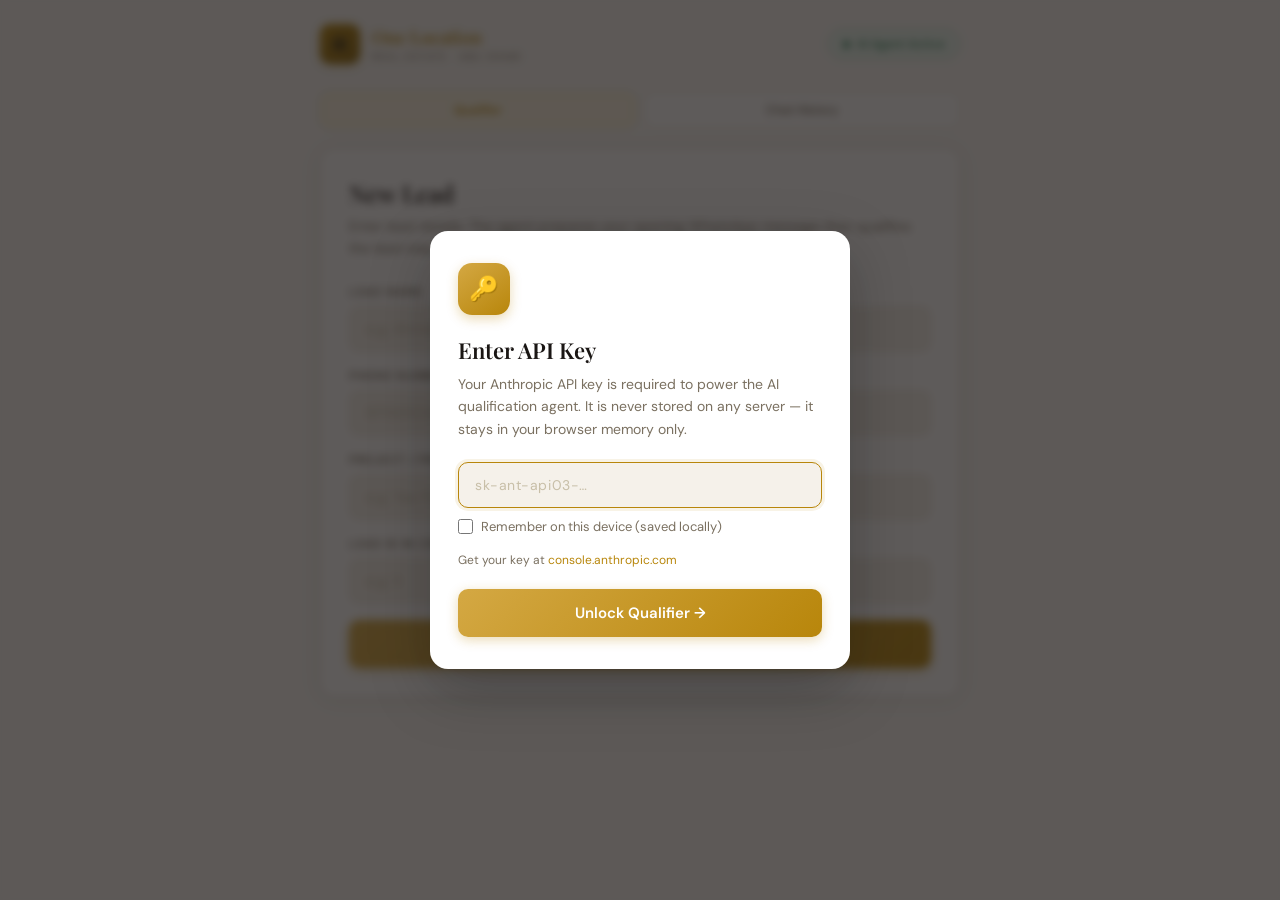
<file: index.html>
<!DOCTYPE html>
<html lang="en">
<head>
<meta charset="UTF-8"/>
<meta name="viewport" content="width=device-width, initial-scale=1.0"/>
<title>Lead Qualifier — One Location</title>
<link href="https://fonts.googleapis.com/css2?family=Playfair+Display:wght@500;600;700&family=DM+Sans:wght@300;400;500;600&display=swap" rel="stylesheet"/>
<style>
*{box-sizing:border-box;margin:0;padding:0;}
:root{
  --cream:#FAF8F4;--white:#FFFFFF;--gold:#B8860B;--gold-light:#D4A843;
  --gold-pale:#FDF6E3;--gold-border:#E8D5A0;--text:#1A1614;--muted:#7A7060;
  --border:#E8E2D8;--surface:#F5F1EA;--green:#1B7A4A;--green-bg:#EAF7F0;
  --green-border:#A8DCC0;--red:#C0392B;--red-bg:#FEF0EE;--amber:#C4780A;
  --amber-bg:#FEF8E8;--blue:#2E5D8E;--blue-bg:#EEF4FB;--radius:14px;
  --shadow:0 2px 20px rgba(0,0,0,0.08);
}
html,body{min-height:100%;background:var(--cream);color:var(--text);font-family:'DM Sans',sans-serif;}
body{display:flex;flex-direction:column;align-items:center;padding:24px 16px 48px;}

/* ── API KEY GATE ── */
.gate-overlay{position:fixed;inset:0;background:rgba(26,22,20,0.7);backdrop-filter:blur(4px);display:flex;align-items:center;justify-content:center;z-index:1000;padding:20px;}
.gate-card{background:var(--white);border-radius:18px;padding:32px 28px;width:100%;max-width:420px;box-shadow:0 20px 60px rgba(0,0,0,0.25);}
.gate-icon{width:52px;height:52px;background:linear-gradient(145deg,var(--gold-light),var(--gold));border-radius:14px;display:flex;align-items:center;justify-content:center;font-size:24px;margin-bottom:20px;box-shadow:0 4px 12px rgba(184,134,11,0.3);}
.gate-title{font-family:'Playfair Display',serif;font-size:22px;font-weight:600;color:var(--text);margin-bottom:8px;}
.gate-sub{font-size:14px;color:var(--muted);line-height:1.6;margin-bottom:22px;}
.gate-input{width:100%;background:var(--surface);border:1.5px solid var(--border);border-radius:10px;padding:13px 16px;color:var(--text);font-family:'DM Sans',sans-serif;font-size:14px;outline:none;transition:border-color .2s;letter-spacing:.04em;margin-bottom:10px;}
.gate-input:focus{border-color:var(--gold);box-shadow:0 0 0 3px rgba(184,134,11,0.1);}
.gate-hint{font-size:12px;color:var(--muted);margin-bottom:20px;line-height:1.5;}
.gate-hint a{color:var(--gold);text-decoration:none;}
.gate-hint a:hover{text-decoration:underline;}
.gate-btn{width:100%;padding:14px;background:linear-gradient(135deg,var(--gold-light),var(--gold));border:none;border-radius:10px;color:var(--white);font-family:'DM Sans',sans-serif;font-weight:600;font-size:15px;cursor:pointer;box-shadow:0 3px 12px rgba(184,134,11,0.3);transition:opacity .2s;}
.gate-btn:hover{opacity:.9;}
.gate-error{font-size:13px;color:var(--red);background:var(--red-bg);border:1.5px solid #F0B0A8;border-radius:8px;padding:10px 14px;margin-bottom:14px;display:none;}
.gate-remember{display:flex;align-items:center;gap:8px;font-size:13px;color:var(--muted);margin-bottom:16px;cursor:pointer;}
.gate-remember input{accent-color:var(--gold);width:15px;height:15px;}

/* ── HEADER ── */
.header{width:100%;max-width:640px;display:flex;align-items:center;justify-content:space-between;margin-bottom:28px;}
.logo{display:flex;align-items:center;gap:12px;}
.logo-icon{width:40px;height:40px;background:linear-gradient(145deg,var(--gold),#8B6508);border-radius:10px;display:flex;align-items:center;justify-content:center;font-size:18px;box-shadow:0 2px 8px rgba(184,134,11,0.3);}
.logo-name{font-family:'Playfair Display',serif;font-size:18px;font-weight:600;color:var(--gold);}
.logo-sub{font-size:10px;color:var(--muted);letter-spacing:.12em;text-transform:uppercase;margin-top:1px;}
.status-pill{display:flex;align-items:center;gap:7px;background:var(--green-bg);border:1.5px solid var(--green-border);border-radius:24px;padding:6px 14px;font-size:12px;font-weight:500;color:var(--green);}
.pulse{width:7px;height:7px;border-radius:50%;background:var(--green);animation:pulse 2s infinite;}
@keyframes pulse{0%,100%{opacity:1;transform:scale(1);}50%{opacity:.5;transform:scale(.8);}}

/* ── NAV TABS ── */
.nav-tabs{width:100%;max-width:640px;display:flex;gap:8px;margin-bottom:20px;}
.nav-tab{flex:1;padding:9px;background:var(--white);border:1.5px solid var(--border);border-radius:9px;font-family:'DM Sans',sans-serif;font-size:12px;font-weight:600;color:var(--muted);cursor:pointer;transition:all .2s;text-align:center;}
.nav-tab.active{background:var(--gold-pale);border-color:var(--gold-border);color:var(--gold);}
.nav-tab:hover:not(.active){border-color:var(--gold);color:var(--gold);}

/* ── CARDS ── */
.card{background:var(--white);border:1.5px solid var(--border);border-radius:var(--radius);padding:28px;width:100%;max-width:640px;box-shadow:var(--shadow);margin-bottom:16px;display:none;}
.card.active{display:block;}
.card-title{font-family:'Playfair Display',serif;font-size:24px;font-weight:600;color:var(--text);margin-bottom:6px;}
.card-sub{font-size:14px;color:var(--muted);line-height:1.6;margin-bottom:24px;}
.step-badge{display:inline-block;font-size:11px;font-weight:600;color:var(--gold);background:var(--gold-pale);border:1.5px solid var(--gold-border);border-radius:20px;padding:3px 12px;margin-bottom:14px;letter-spacing:.06em;text-transform:uppercase;}

/* ── FORM ── */
.field{display:flex;flex-direction:column;gap:6px;margin-bottom:16px;}
.field label{font-size:12px;font-weight:600;color:var(--muted);letter-spacing:.06em;text-transform:uppercase;}
.field input{background:var(--surface);border:1.5px solid var(--border);border-radius:9px;padding:12px 16px;color:var(--text);font-family:'DM Sans',sans-serif;font-size:15px;outline:none;transition:border-color .2s,box-shadow .2s;width:100%;}
.field input:focus{border-color:var(--gold);box-shadow:0 0 0 3px rgba(184,134,11,0.1);}
::placeholder{color:#C8BFA8;}

/* ── BUTTONS ── */
.btn-primary{width:100%;padding:14px;background:linear-gradient(135deg,var(--gold-light),var(--gold));border:none;border-radius:10px;color:var(--white);font-family:'DM Sans',sans-serif;font-weight:600;font-size:15px;cursor:pointer;letter-spacing:.02em;transition:opacity .2s,transform .1s;box-shadow:0 3px 12px rgba(184,134,11,0.3);}
.btn-primary:hover{opacity:.9;transform:translateY(-1px);}
.btn-secondary{width:100%;padding:12px;background:var(--surface);border:1.5px solid var(--border);border-radius:10px;color:var(--text);font-family:'DM Sans',sans-serif;font-weight:500;font-size:14px;cursor:pointer;transition:all .2s;}
.btn-secondary:hover{border-color:var(--gold);color:var(--gold);}

/* ── WA ── */
.wa-msg{background:var(--green-bg);border:1.5px solid var(--green-border);border-radius:10px;padding:16px 18px;font-size:14px;line-height:1.7;color:var(--text);margin-bottom:16px;position:relative;white-space:pre-wrap;}
.copy-btn{position:absolute;top:12px;right:12px;background:var(--white);border:1.5px solid var(--border);border-radius:7px;padding:4px 12px;font-size:11px;font-weight:600;color:var(--muted);cursor:pointer;transition:all .2s;}
.copy-btn:hover{border-color:var(--gold);color:var(--gold);}
.wa-open{display:flex;align-items:center;justify-content:center;gap:10px;background:var(--green-bg);border:2px solid var(--green-border);border-radius:10px;padding:13px;color:var(--green);font-size:14px;font-weight:600;cursor:pointer;text-decoration:none;transition:all .2s;margin-bottom:12px;}
.wa-open:hover{background:#D4F0E4;}
.wa-open svg{width:20px;height:20px;fill:var(--green);flex-shrink:0;}
.divider{border:none;border-top:1.5px solid var(--border);margin:16px 0;}

/* ── CHAT ── */
.chat-header{display:flex;align-items:center;justify-content:space-between;margin-bottom:16px;padding-bottom:16px;border-bottom:1.5px solid var(--border);}
.chat-agent{display:flex;align-items:center;gap:10px;}
.agent-avatar{width:36px;height:36px;border-radius:50%;background:linear-gradient(145deg,var(--gold-light),var(--gold));display:flex;align-items:center;justify-content:center;font-size:16px;}
.agent-name{font-size:14px;font-weight:600;color:var(--text);}
.agent-status{font-size:12px;color:var(--green);font-weight:500;}
.new-lead-btn{background:none;border:1.5px solid var(--border);border-radius:8px;padding:6px 14px;font-size:12px;font-weight:600;color:var(--muted);cursor:pointer;transition:all .2s;}
.new-lead-btn:hover{border-color:var(--red);color:var(--red);}
.messages{height:360px;overflow-y:auto;display:flex;flex-direction:column;gap:12px;padding:4px 0;margin-bottom:16px;scroll-behavior:smooth;}
.messages::-webkit-scrollbar{width:4px;}
.messages::-webkit-scrollbar-thumb{background:var(--border);border-radius:2px;}
.msg{display:flex;gap:8px;align-items:flex-end;animation:fadeUp .25s ease;}
@keyframes fadeUp{from{opacity:0;transform:translateY(5px);}to{opacity:1;transform:translateY(0);}}
.msg.agent{justify-content:flex-start;}
.msg.user{justify-content:flex-end;}
.bubble{max-width:78%;padding:11px 16px;border-radius:16px;font-size:14px;line-height:1.55;}
.msg.agent .bubble{background:var(--surface);border:1.5px solid var(--border);border-bottom-left-radius:3px;color:var(--text);}
.msg.user .bubble{background:linear-gradient(135deg,var(--gold-light),var(--gold));border-bottom-right-radius:3px;color:var(--white);}
.msg-time{font-size:10px;color:var(--muted);margin-top:3px;}
.msg.agent .msg-time{text-align:left;}
.msg.user .msg-time{text-align:right;}
.typing{display:flex;align-items:center;gap:5px;padding:13px 16px;background:var(--surface);border:1.5px solid var(--border);border-radius:16px;border-bottom-left-radius:3px;width:fit-content;}
.typing span{width:6px;height:6px;border-radius:50%;background:var(--muted);animation:dot 1.2s infinite;}
.typing span:nth-child(2){animation-delay:.2s;}.typing span:nth-child(3){animation-delay:.4s;}
@keyframes dot{0%,80%,100%{transform:scale(.7);opacity:.4;}40%{transform:scale(1);opacity:1;}}
.chat-input-row{display:flex;gap:10px;align-items:center;}
.chat-input{flex:1;background:var(--surface);border:1.5px solid var(--border);border-radius:28px;padding:11px 20px;color:var(--text);font-family:'DM Sans',sans-serif;font-size:14px;outline:none;transition:border-color .2s;}
.chat-input:focus{border-color:var(--gold);}
.send-btn{width:42px;height:42px;border-radius:50%;background:linear-gradient(135deg,var(--gold-light),var(--gold));border:none;cursor:pointer;display:flex;align-items:center;justify-content:center;transition:opacity .2s,transform .1s;flex-shrink:0;box-shadow:0 2px 8px rgba(184,134,11,0.3);}
.send-btn:hover{opacity:.88;transform:scale(1.05);}
.send-btn:disabled{opacity:.3;cursor:not-allowed;transform:none;}
.send-btn svg{width:16px;height:16px;fill:var(--white);}

/* ── SUMMARY ── */
.score-header{display:flex;align-items:center;justify-content:space-between;margin-bottom:20px;}
.score-badge{padding:7px 18px;border-radius:24px;font-size:13px;font-weight:700;letter-spacing:.06em;text-transform:uppercase;}
.badge-hot{background:var(--red-bg);border:1.5px solid #F0B0A8;color:var(--red);}
.badge-warm{background:var(--amber-bg);border:1.5px solid #E8C878;color:var(--amber);}
.badge-cold{background:var(--blue-bg);border:1.5px solid #B0CCE8;color:var(--blue);}
.sum-grid{display:grid;grid-template-columns:1fr 1fr;gap:10px;margin-bottom:16px;}
.sum-item{background:var(--surface);border:1.5px solid var(--border);border-radius:10px;padding:13px 15px;}
.sum-item.full{grid-column:1/-1;}
.sum-label{font-size:10px;font-weight:700;text-transform:uppercase;letter-spacing:.08em;color:var(--muted);margin-bottom:5px;}
.sum-value{font-size:14px;color:var(--text);font-weight:500;line-height:1.4;}
.next-action-box{background:var(--gold-pale);border:1.5px solid var(--gold-border);border-radius:10px;padding:15px 16px;margin-bottom:16px;}
.next-action-label{font-size:10px;font-weight:700;text-transform:uppercase;letter-spacing:.08em;color:var(--gold);margin-bottom:6px;}
.next-action-val{font-size:15px;color:var(--gold);font-weight:600;line-height:1.4;}

/* ── SAVE CODE ── */
.save-box{background:#F0F8FF;border:2px solid #B0CCE8;border-radius:12px;padding:20px;margin-bottom:16px;}
.save-box-title{font-size:14px;font-weight:700;color:var(--blue);margin-bottom:8px;}
.save-steps{display:flex;flex-direction:column;gap:8px;margin-bottom:14px;}
.save-step{display:flex;align-items:flex-start;gap:10px;font-size:13px;color:var(--text);}
.step-num{width:22px;height:22px;border-radius:50%;background:var(--blue);color:#fff;display:flex;align-items:center;justify-content:center;font-size:11px;font-weight:700;flex-shrink:0;margin-top:1px;}
.code-box{background:var(--white);border:1.5px solid var(--border);border-radius:8px;padding:12px 14px;font-family:monospace;font-size:11px;color:var(--text);word-break:break-all;line-height:1.5;max-height:72px;overflow-y:auto;margin-bottom:12px;}
.copy-code-btn{width:100%;padding:12px;background:var(--blue);color:#fff;border:none;border-radius:8px;font-family:'DM Sans',sans-serif;font-weight:600;font-size:14px;cursor:pointer;transition:opacity .2s;}
.copy-code-btn:hover{opacity:.88;}
.copy-code-btn.copied{background:var(--green);}

.action-row{display:flex;gap:10px;flex-wrap:wrap;}
.action-row button,.action-row a{flex:1;padding:12px;border-radius:9px;font-family:'DM Sans',sans-serif;font-size:13px;font-weight:600;cursor:pointer;transition:all .2s;text-decoration:none;display:flex;align-items:center;justify-content:center;gap:6px;min-width:120px;border:1.5px solid transparent;}
.btn-wa-follow{background:var(--green-bg);border-color:var(--green-border);color:var(--green);}
.btn-wa-follow:hover{background:#D4F0E4;}
.btn-download{background:var(--blue-bg);border-color:#B0CCE8;color:var(--blue);}
.btn-download:hover{background:#DDE8F5;}
.btn-new{background:var(--surface);border-color:var(--border);color:var(--text);}
.btn-new:hover{border-color:var(--muted);}

/* ── HISTORY ── */
.history-list{display:flex;flex-direction:column;gap:10px;}
.history-empty{text-align:center;padding:40px 20px;color:var(--muted);font-size:14px;}
.history-item{background:var(--surface);border:1.5px solid var(--border);border-radius:10px;padding:14px 16px;cursor:pointer;transition:all .2s;}
.history-item:hover{border-color:var(--gold);background:var(--gold-pale);}
.history-item-top{display:flex;align-items:center;justify-content:space-between;margin-bottom:6px;}
.history-item-name{font-size:14px;font-weight:600;color:var(--text);}
.history-item-meta{font-size:12px;color:var(--muted);display:flex;gap:10px;flex-wrap:wrap;}
.history-score{font-size:11px;font-weight:700;padding:2px 8px;border-radius:10px;}
.h-hot{background:var(--red-bg);color:var(--red);}
.h-warm{background:var(--amber-bg);color:var(--amber);}
.h-cold{background:var(--blue-bg);color:var(--blue);}
.history-detail{background:var(--white);border:1.5px solid var(--border);border-radius:var(--radius);padding:24px;width:100%;max-width:640px;box-shadow:var(--shadow);margin-bottom:16px;display:none;}
.history-detail.active{display:block;}
.history-chat-log{background:var(--surface);border:1.5px solid var(--border);border-radius:10px;padding:16px;max-height:300px;overflow-y:auto;font-size:13px;line-height:1.7;color:var(--text);white-space:pre-wrap;font-family:monospace;margin-bottom:14px;}
.back-btn{background:none;border:1.5px solid var(--border);border-radius:8px;padding:7px 16px;font-size:13px;font-weight:600;color:var(--muted);cursor:pointer;transition:all .2s;margin-bottom:16px;}
.back-btn:hover{border-color:var(--gold);color:var(--gold);}
.del-btn{background:none;border:1.5px solid #F0B0A8;border-radius:8px;padding:7px 16px;font-size:13px;font-weight:600;color:var(--red);cursor:pointer;transition:all .2s;margin-bottom:16px;margin-left:8px;}
.del-btn:hover{background:var(--red-bg);}
</style>
</head>
<body>

<!-- ── API KEY GATE ── -->
<div class="gate-overlay" id="gateOverlay">
  <div class="gate-card">
    <div class="gate-icon">🔑</div>
    <div class="gate-title">Enter API Key</div>
    <div class="gate-sub">Your Anthropic API key is required to power the AI qualification agent. It is never stored on any server — it stays in your browser memory only.</div>
    <div class="gate-error" id="gateError">Invalid key. Please check and try again.</div>
    <input class="gate-input" type="password" id="apiKeyInput" placeholder="sk-ant-api03-…" autocomplete="off"/>
    <label class="gate-remember">
      <input type="checkbox" id="rememberKey"/> Remember on this device (saved locally)
    </label>
    <div class="gate-hint">Get your key at <a href="https://console.anthropic.com/settings/keys" target="_blank">console.anthropic.com</a></div>
    <button class="gate-btn" onclick="submitKey()">Unlock Qualifier →</button>
  </div>
</div>

<!-- ── MAIN UI ── -->
<div class="header">
  <div class="logo">
    <div class="logo-icon">🏛</div>
    <div>
      <div class="logo-name">One Location</div>
      <div class="logo-sub">Real Estate · Abu Dhabi</div>
    </div>
  </div>
  <div class="status-pill"><span class="pulse"></span>AI Agent Active</div>
</div>

<div class="nav-tabs">
  <button class="nav-tab active" onclick="switchTab('qualifier')">Qualifier</button>
  <button class="nav-tab" onclick="switchTab('history')">Chat History</button>
</div>

<!-- QUALIFIER TAB -->
<div id="tab-qualifier">

  <!-- SETUP -->
  <div class="card active" id="cardSetup">
    <div class="card-title">New Lead</div>
    <div class="card-sub">Enter lead details. The agent prepares your opening WhatsApp message then qualifies the lead step by step.</div>
    <div class="field"><label>Lead Name</label><input type="text" id="leadName" placeholder="e.g. Ahmed, Sara…"/></div>
    <div class="field"><label>Phone Number</label><input type="tel" id="leadPhone" placeholder="971501234567"/></div>
    <div class="field"><label>Project / Property</label><input type="text" id="leadProperty" placeholder="e.g. Yas Park Gate, Reem Hills…"/></div>
    <div class="field"><label>Lead ID in CRM <span style="font-size:11px;color:var(--muted);text-transform:none;letter-spacing:0;">(optional — needed to save to CRM)</span></label><input type="text" id="leadId" placeholder="e.g. 5"/></div>
    <button class="btn-primary" onclick="startFlow()">Prepare Opening Message →</button>
  </div>

  <!-- WHATSAPP -->
  <div class="card" id="cardWA">
    <div class="step-badge">Step 1 of 2</div>
    <div class="card-title">Send Opening Message</div>
    <div class="wa-msg" id="waMsgText"><button class="copy-btn" onclick="copyMsg()">Copy</button></div>
    <a class="wa-open" id="waLink" href="#" target="_blank">
      <svg viewBox="0 0 24 24"><path d="M17.472 14.382c-.297-.149-1.758-.867-2.03-.967-.273-.099-.471-.148-.67.15-.197.297-.767.966-.94 1.164-.173.199-.347.223-.644.075-.297-.15-1.255-.463-2.39-1.475-.883-.788-1.48-1.761-1.653-2.059-.173-.297-.018-.458.13-.606.134-.133.298-.347.446-.52.149-.174.198-.298.298-.497.099-.198.05-.371-.025-.52-.075-.149-.669-1.612-.916-2.207-.242-.579-.487-.5-.669-.51-.173-.008-.371-.01-.57-.01-.198 0-.52.074-.792.372-.272.297-1.04 1.016-1.04 2.479 0 1.462 1.065 2.875 1.213 3.074.149.198 2.096 3.2 5.077 4.487.709.306 1.262.489 1.694.625.712.227 1.36.195 1.871.118.571-.085 1.758-.719 2.006-1.413.248-.694.248-1.289.173-1.413z"/><path d="M12 0C5.373 0 0 5.373 0 12c0 2.127.558 4.126 1.528 5.855L0 24l6.335-1.502A11.955 11.955 0 0012 24c6.627 0 12-5.373 12-12S18.627 0 12 0zm0 21.818a9.818 9.818 0 01-5.007-1.373l-.36-.213-3.727.884.935-3.618-.235-.372A9.818 9.818 0 012.182 12C2.182 6.578 6.578 2.182 12 2.182S21.818 6.578 21.818 12 17.422 21.818 12 21.818z"/></svg>
      Open WhatsApp & Send
    </a>
    <hr class="divider"/>
    <button class="btn-secondary" onclick="goToChat()">✓ Message Sent — Start Qualifying</button>
  </div>

  <!-- CHAT -->
  <div class="card" id="cardChat">
    <div class="chat-header">
      <div class="chat-agent">
        <div class="agent-avatar">🤖</div>
        <div>
          <div class="agent-name">Qualification Agent</div>
          <div class="agent-status">● Active</div>
        </div>
      </div>
      <button class="new-lead-btn" onclick="resetAll()">New Lead</button>
    </div>
    <div class="messages" id="messages"></div>
    <div class="chat-input-row">
      <input class="chat-input" id="userInput" type="text" placeholder="Type the lead's reply…" onkeydown="if(event.key==='Enter')sendMsg()"/>
      <button class="send-btn" id="sendBtn" onclick="sendMsg()">
        <svg viewBox="0 0 24 24"><path d="M2.01 21L23 12 2.01 3 2 10l15 2-15 2z"/></svg>
      </button>
    </div>
  </div>

  <!-- SUMMARY -->
  <div class="card" id="cardSummary">
    <div class="score-header">
      <div class="card-title" style="margin-bottom:0;">Lead Summary</div>
      <div class="score-badge" id="scoreBadge"></div>
    </div>
    <div class="sum-grid" id="sumGrid"></div>
    <div class="next-action-box">
      <div class="next-action-label">Recommended Next Action</div>
      <div class="next-action-val" id="nextActionVal"></div>
    </div>
    <div class="save-box" id="saveBox" style="display:none;">
      <div class="save-box-title">💾 Save to Your CRM</div>
      <div class="save-steps">
        <div class="save-step"><div class="step-num">1</div><div>Copy the code below</div></div>
        <div class="save-step"><div class="step-num">2</div><div>Go back to <strong>Mosaad's CRM</strong></div></div>
        <div class="save-step"><div class="step-num">3</div><div>Tap <strong>Update App</strong> tab</div></div>
        <div class="save-step"><div class="step-num">4</div><div>Paste the code → tap <strong>Run</strong></div></div>
      </div>
      <div class="code-box" id="saveCodeText"></div>
      <button class="copy-code-btn" id="copyCodeBtn" onclick="copySaveCode()">📋 Copy Save Code</button>
    </div>
    <div class="save-box" style="background:#FFF8E8;border-color:#E8C878;display:block;margin-bottom:16px;" id="noIdBox">
      <div style="font-size:13px;color:var(--amber);font-weight:600;margin-bottom:4px;">⚠️ No Lead ID entered</div>
      <div style="font-size:13px;color:var(--muted);line-height:1.5;">To save to CRM, go back and enter the Lead ID.</div>
    </div>
    <div class="action-row">
      <a class="btn-wa-follow" id="followUpBtn" href="#" target="_blank">📲 WhatsApp Follow-up</a>
      <button class="btn-download" onclick="downloadChat()">⬇ Download Chat</button>
      <button class="btn-new" onclick="resetAll()">+ New Lead</button>
    </div>
  </div>

</div><!-- end tab-qualifier -->

<!-- HISTORY TAB -->
<div id="tab-history" style="display:none;width:100%;max-width:640px;">
  <div class="card active" id="historyListCard">
    <div class="card-title" style="margin-bottom:6px;">Chat History</div>
    <div class="card-sub" style="margin-bottom:20px;">All saved qualification sessions on this device.</div>
    <div id="historyListInner"></div>
  </div>
  <div class="history-detail" id="historyDetail">
    <button class="back-btn" onclick="closeDetail()">← Back</button>
    <button class="del-btn" onclick="deleteSession()">🗑 Delete</button>
    <div class="card-title" id="detailName" style="margin-bottom:4px;"></div>
    <div style="font-size:13px;color:var(--muted);margin-bottom:16px;" id="detailMeta"></div>
    <div class="sum-grid" id="detailSumGrid" style="margin-bottom:14px;"></div>
    <div class="next-action-box" style="margin-bottom:14px;">
      <div class="next-action-label">Next Action</div>
      <div class="next-action-val" id="detailNextAction"></div>
    </div>
    <div style="font-size:12px;font-weight:700;text-transform:uppercase;letter-spacing:.08em;color:var(--muted);margin-bottom:8px;">Full Conversation</div>
    <div class="history-chat-log" id="detailChatLog"></div>
    <button class="btn-download" style="width:100%;padding:12px;border-radius:9px;font-size:13px;font-weight:600;cursor:pointer;display:flex;align-items:center;justify-content:center;gap:6px;" onclick="downloadDetailChat()">⬇ Download This Chat</button>
  </div>
</div>

<script>
// ── STATE ──────────────────────────────────────────────────────────────────
let API_KEY = '';
let leadName='', leadPhone='', leadProperty='', leadId='';
let conversationHistory=[], qualificationDone=false, currentSummary=null, currentDetailIndex=null;

// ── API KEY GATE ───────────────────────────────────────────────────────────
window.addEventListener('DOMContentLoaded', ()=>{
  const saved = localStorage.getItem('ql_api_key');
  if(saved){ API_KEY=saved; document.getElementById('gateOverlay').style.display='none'; }
  else { document.getElementById('apiKeyInput').focus(); }
});

function submitKey(){
  const val = document.getElementById('apiKeyInput').value.trim();
  if(!val.startsWith('sk-ant-')){
    document.getElementById('gateError').style.display='block';
    return;
  }
  API_KEY = val;
  if(document.getElementById('rememberKey').checked){
    localStorage.setItem('ql_api_key', val);
  }
  document.getElementById('gateOverlay').style.display='none';
}
document.addEventListener('keydown', e=>{ if(e.key==='Enter' && document.getElementById('gateOverlay').style.display!=='none') submitKey(); });

// ── SYSTEM PROMPT ──────────────────────────────────────────────────────────
const SYSTEM = `You are an AI sales qualification agent for Mosaad at One Location Real Estate, Abu Dhabi.

PERSONA: Professional, warm, concise. You represent Mosaad. Never mention you are AI unless directly asked. If asked, say "I'm Mosaad's assistant."

LANGUAGE: Default English. If lead writes Arabic, switch entirely to Arabic and stay in Arabic.

YOUR GOAL: Qualify the lead efficiently. Gather: intent (live/invest), budget, timeline, decision power, off-plan experience. Then route correctly.

━━ QUALIFICATION FLOW (one question at a time) ━━
1. After first reply → Two-Path Frame: "In Abu Dhabi right now, buyers usually fall into one of two paths — securing allocation now at current pricing, or waiting and accepting higher entry later. Which path are you on — are you looking to live in the property, or is this investment-driven?"
2. Budget → "What's the budget range you're working with?"
3. Timeline → "Are you in position to move quickly if the right unit comes up, or is this more exploratory right now?"
4. Decision → "Are you deciding on your own, or does this need alignment with a partner or family?"
5. If investor → "Have you invested in Abu Dhabi off-plan before?"

━━ SALES DOCTRINE RULES ━━
- Control precedes persuasion. Set the frame, define paths, sequence options. Never let the lead control the direction.
- Exit logic over entry price. If they fixate on price, shift to exit mathematics: "The more relevant question is what this asset will be worth at handover and in the secondary market."
- Speed is structural. If they hesitate: "In Abu Dhabi off-plan, delay is a strategic risk — allocation windows close, and entry pricing resets annually upward."
- Silence is not rejection. Don't chase emotionally. Use one binary question, then stop.
- Buyers self-segment. Infer seriousness from actions, not words.
- Do not chase illogical buyers. If expectations detach from reality, disengage politely.
- Do not educate endlessly without decision movement. Max 2-3 sentences per reply. Never oversell.
- Stabilize indecision. Tighten the frame rather than mirroring uncertainty.

━━ BUYER ARCHETYPE ROUTING ━━
- Decisive Allocator → move fast, reduce friction, present unit immediately
- Logical Skeptic → use exit mathematics, data, market framing
- Illogical Negotiator → engage briefly, park politely, preserve optionality
- Deferred Mover → introduce constraint, reduce options, set binary choice

━━ ENDING ━━
After gathering all key data, close: "Perfect, I have a clear picture. Mosaad will be in touch shortly with the right options for you."
Then on a new line append:
##SUMMARY##{"name":"...","intent":"Live|Invest|Unclear","budget":"...","timeline":"Urgent|Flexible|Exploring","decisionMaker":"Solo|Partner|Family|Unclear","experience":"Yes|No|N/A","archetype":"Decisive|Skeptic|Illogical|Deferred","score":"Hot|Warm|Cold","nextAction":"..."}##END##

Score: Hot = clear intent + real budget + urgent + solo. Warm = flexible timeline OR vague budget OR needs approval. Cold = vague on 2+ fields OR illogical.`;

// ── TAB SWITCHING ──────────────────────────────────────────────────────────
function switchTab(tab){
  document.querySelectorAll('.nav-tab').forEach((t,i)=>{
    t.classList.toggle('active',(i===0&&tab==='qualifier')||(i===1&&tab==='history'));
  });
  document.getElementById('tab-qualifier').style.display=tab==='qualifier'?'':'none';
  document.getElementById('tab-history').style.display=tab==='history'?'':'none';
  if(tab==='history') renderHistory();
}

function show(id){
  ['cardSetup','cardWA','cardChat','cardSummary'].forEach(c=>{
    document.getElementById(c).classList.toggle('active',c===id);
  });
}

// ── FLOW ───────────────────────────────────────────────────────────────────
function startFlow(){
  leadName=document.getElementById('leadName').value.trim();
  leadPhone=document.getElementById('leadPhone').value.trim();
  leadProperty=document.getElementById('leadProperty').value.trim();
  leadId=document.getElementById('leadId').value.trim();
  if(!leadPhone||!leadProperty){alert('Please enter phone number and property.');return;}
  const msg=`Hello${leadName?' '+leadName:''}! 👋 Thank you for your inquiry about ${leadProperty}.\n\nI'm Mosaad's assistant at One Location Real Estate. I have a couple of quick questions to make sure we get you exactly what fits — won't take more than 2 minutes. Is that okay?`;
  document.getElementById('waMsgText').innerHTML=`<button class="copy-btn" onclick="copyMsg()">Copy</button>${msg}`;
  document.getElementById('waLink').href=`https://wa.me/${leadPhone.replace(/\D/g,'')}?text=${encodeURIComponent(msg)}`;
  show('cardWA');
}

function copyMsg(){
  const el=document.getElementById('waMsgText');
  navigator.clipboard.writeText(el.innerText.replace('Copy','').trim());
  const btn=el.querySelector('.copy-btn');
  btn.textContent='Copied!';setTimeout(()=>btn.textContent='Copy',1500);
}

function goToChat(){
  show('cardChat');
  conversationHistory=[];
  const ctx=`Lead name: "${leadName||'unknown'}", phone: ${leadPhone}, project: ${leadProperty}. Opening message already sent. Lead has replied. Begin qualification from their first reply.`;
  conversationHistory.push({role:'user',content:ctx});
  document.getElementById('messages').innerHTML='';
  addBubble('agent',"Ready. Type the lead's first reply below and I'll take it from here.");
  document.getElementById('userInput').focus();
}

function addBubble(role,text){
  const msgs=document.getElementById('messages');
  const now=new Date().toLocaleTimeString([],{hour:'2-digit',minute:'2-digit'});
  const div=document.createElement('div');
  div.className=`msg ${role}`;
  const av=role==='agent'?`<div style="width:28px;height:28px;border-radius:50%;background:linear-gradient(145deg,#D4A843,#B8860B);display:flex;align-items:center;justify-content:center;font-size:12px;flex-shrink:0;margin-bottom:16px;">🤖</div>`:'';
  div.innerHTML=`${av}<div><div class="bubble">${text.replace(/\n/g,'<br>')}</div><div class="msg-time">${now}</div></div>`;
  msgs.appendChild(div);msgs.scrollTop=msgs.scrollHeight;
}

function showTyping(){
  const msgs=document.getElementById('messages');
  const div=document.createElement('div');div.className='msg agent';div.id='typingEl';
  div.innerHTML=`<div style="width:28px;height:28px;border-radius:50%;background:linear-gradient(145deg,#D4A843,#B8860B);display:flex;align-items:center;justify-content:center;font-size:12px;flex-shrink:0;margin-bottom:16px;">🤖</div><div class="typing"><span></span><span></span><span></span></div>`;
  msgs.appendChild(div);msgs.scrollTop=msgs.scrollHeight;
}
function removeTyping(){const t=document.getElementById('typingEl');if(t)t.remove();}

async function sendMsg(){
  if(qualificationDone)return;
  const input=document.getElementById('userInput');
  const text=input.value.trim();if(!text)return;
  input.value='';
  document.getElementById('sendBtn').disabled=true;
  addBubble('user',text);
  conversationHistory.push({role:'user',content:text});
  showTyping();
  try{
    const res=await fetch('https://api.anthropic.com/v1/messages',{
      method:'POST',
      headers:{
        'Content-Type':'application/json',
        'x-api-key':API_KEY,
        'anthropic-version':'2023-06-01',
        'anthropic-dangerous-direct-browser-access':'true'
      },
      body:JSON.stringify({model:'claude-sonnet-4-20250514',max_tokens:800,system:SYSTEM,messages:conversationHistory})
    });
    const data=await res.json();
    if(data.error){throw new Error(data.error.message);}
    const raw=data.content?.[0]?.text||'';
    removeTyping();
    if(raw.includes('##SUMMARY##')){
      const parts=raw.split('##SUMMARY##');
      const visible=parts[0].trim();
      if(visible)addBubble('agent',visible);
      conversationHistory.push({role:'assistant',content:raw});
      try{
        const s=JSON.parse(parts[1].replace('##END##','').trim());
        qualificationDone=true;currentSummary=s;
        setTimeout(()=>showSummary(s),700);
      }catch(e){console.error('Summary parse error',e);}
    }else{
      addBubble('agent',raw);
      conversationHistory.push({role:'assistant',content:raw});
    }
  }catch(e){
    removeTyping();
    addBubble('agent','Connection issue. Check your internet or API key and try again.');
    console.error(e);
  }
  document.getElementById('sendBtn').disabled=false;
  document.getElementById('userInput').focus();
}

function showSummary(s){
  show('cardSummary');
  const badge=document.getElementById('scoreBadge');
  badge.textContent=s.score;
  badge.className='score-badge '+(s.score==='Hot'?'badge-hot':s.score==='Warm'?'badge-warm':'badge-cold');
  const fields=[
    {label:'Name',value:s.name||leadName||'—'},
    {label:'Intent',value:s.intent},
    {label:'Budget',value:s.budget},
    {label:'Timeline',value:s.timeline},
    {label:'Decision Maker',value:s.decisionMaker},
    {label:'Off-Plan Experience',value:s.experience},
    {label:'Buyer Archetype',value:s.archetype,full:true},
  ];
  const grid=document.getElementById('sumGrid');grid.innerHTML='';
  fields.forEach(f=>{
    const div=document.createElement('div');
    div.className='sum-item'+(f.full?' full':'');
    div.innerHTML=`<div class="sum-label">${f.label}</div><div class="sum-value">${f.value||'—'}</div>`;
    grid.appendChild(div);
  });
  document.getElementById('nextActionVal').textContent=s.nextAction||'—';
  if(leadId){
    document.getElementById('saveBox').style.display='block';
    document.getElementById('noIdBox').style.display='none';
    const status={Hot:'hot',Warm:'warm',Cold:'cold'}[s.score]||'cold';
    const date=new Date().toISOString().slice(0,10);
    const qual=JSON.stringify({date,score:s.score,intent:s.intent,budget:s.budget,timeline:s.timeline,decisionMaker:s.decisionMaker,experience:s.experience,archetype:s.archetype,nextAction:s.nextAction});
    const na=(s.nextAction||'').replace(/\\/g,'\\\\').replace(/'/g,"\\'");
    const arch=(s.archetype||'').replace(/'/g,"\\'");
    const cmd=`INJECT_JS (function(){const id=${leadId};const l=DB.leads.find(x=>x.id===id);if(!l){alert('Lead #${leadId} not found');return;}l.status='${status}';l.nextAction='${na}';if(!l.qualifications)l.qualifications=[];l.qualifications.push(${qual});DB.logs.push({id:DB.nextLogId++,leadId:id,type:'AI Qualification',period:'Morning',outcome:'${s.score} — ${s.intent} · ${s.budget}',notes:'Archetype: ${arch}. Next: ${na}',date:'${date}'});saveDB();renderDashboard();renderPipeline();renderLeadsList();alert('✓ Saved! Lead updated to ${s.score}.');})();`;
    document.getElementById('saveCodeText').textContent=cmd;
  }else{
    document.getElementById('saveBox').style.display='none';
    document.getElementById('noIdBox').style.display='block';
  }
  const followMsg=`Hi${leadName?' '+leadName:''}! This is Mosaad from One Location. I wanted to personally follow up on ${leadProperty}. When's a good time for a quick call?`;
  document.getElementById('followUpBtn').href=`https://wa.me/${leadPhone.replace(/\D/g,'')}?text=${encodeURIComponent(followMsg)}`;
  saveSession(s);
}

function copySaveCode(){
  navigator.clipboard.writeText(document.getElementById('saveCodeText').textContent).then(()=>{
    const btn=document.getElementById('copyCodeBtn');
    btn.textContent='✓ Copied! Go to CRM → Update App → Paste → Run';
    btn.classList.add('copied');
    setTimeout(()=>{btn.textContent='📋 Copy Save Code';btn.classList.remove('copied');},4000);
  });
}

// ── STORAGE ────────────────────────────────────────────────────────────────
function buildChatLog(){
  let log='';
  for(let i=1;i<conversationHistory.length;i++){
    const m=conversationHistory[i];
    let content=m.content;
    if(content.includes('##SUMMARY##'))content=content.split('##SUMMARY##')[0].trim();
    if(content)log+=`[${m.role==='user'?'LEAD':'AGENT'}]\n${content}\n\n`;
  }
  return log.trim();
}

function saveSession(summary){
  const sessions=JSON.parse(localStorage.getItem('qualifier_sessions')||'[]');
  sessions.unshift({id:Date.now(),date:new Date().toISOString(),leadName:leadName||summary.name||'Unknown',leadPhone,leadProperty,leadId,summary,chatLog:buildChatLog()});
  localStorage.setItem('qualifier_sessions',JSON.stringify(sessions));
}

function buildDownloadText(s,chatLog){
  return `ONE LOCATION REAL ESTATE — QUALIFICATION REPORT\n================================================\nDate:     ${new Date().toLocaleString()}\nLead:     ${s.leadName||'—'}\nPhone:    ${s.leadPhone||'—'}\nProperty: ${s.leadProperty||'—'}\n\nSUMMARY\n-------\nScore:          ${s.summary.score}\nIntent:         ${s.summary.intent}\nBudget:         ${s.summary.budget}\nTimeline:       ${s.summary.timeline}\nDecision Maker: ${s.summary.decisionMaker}\nExperience:     ${s.summary.experience}\nArchetype:      ${s.summary.archetype}\n\nNext Action:\n${s.summary.nextAction}\n\nCONVERSATION\n------------\n${chatLog}`;
}

function triggerDownload(text,filename){
  const a=document.createElement('a');
  a.href=URL.createObjectURL(new Blob([text],{type:'text/plain'}));
  a.download=filename;a.click();
}

function downloadChat(){
  if(!currentSummary)return;
  const s={leadName,leadPhone,leadProperty,summary:currentSummary};
  triggerDownload(buildDownloadText(s,buildChatLog()),`qualifier_${leadName||'lead'}_${new Date().toISOString().slice(0,10)}.txt`);
}

// ── HISTORY ────────────────────────────────────────────────────────────────
function renderHistory(){
  const sessions=JSON.parse(localStorage.getItem('qualifier_sessions')||'[]');
  document.getElementById('historyDetail').classList.remove('active');
  document.getElementById('historyListCard').style.display='block';
  const inner=document.getElementById('historyListInner');
  if(!sessions.length){inner.innerHTML=`<div class="history-empty">No sessions yet.<br>Complete a qualification to see it here.</div>`;return;}
  inner.innerHTML='';
  sessions.forEach((s,i)=>{
    const date=new Date(s.date).toLocaleDateString('en-GB',{day:'2-digit',month:'short',year:'numeric',hour:'2-digit',minute:'2-digit'});
    const sc=s.summary.score==='Hot'?'h-hot':s.summary.score==='Warm'?'h-warm':'h-cold';
    const div=document.createElement('div');div.className='history-item';
    div.innerHTML=`<div class="history-item-top"><div class="history-item-name">${s.leadName||'Unknown'}</div><span class="history-score ${sc}">${s.summary.score}</span></div><div class="history-item-meta"><span>📁 ${s.leadProperty||'—'}</span><span>📅 ${date}</span><span>💰 ${s.summary.budget||'—'}</span></div>`;
    div.onclick=()=>openDetail(i);
    inner.appendChild(div);
  });
}

function openDetail(index){
  const sessions=JSON.parse(localStorage.getItem('qualifier_sessions')||'[]');
  const s=sessions[index];currentDetailIndex=index;
  document.getElementById('historyListCard').style.display='none';
  document.getElementById('historyDetail').classList.add('active');
  document.getElementById('detailName').textContent=s.leadName||'Unknown';
  document.getElementById('detailMeta').textContent=`${s.leadProperty||'—'} · ${s.leadPhone||'—'} · ${new Date(s.date).toLocaleString('en-GB')}`;
  const fields=[{label:'Intent',value:s.summary.intent},{label:'Budget',value:s.summary.budget},{label:'Timeline',value:s.summary.timeline},{label:'Decision Maker',value:s.summary.decisionMaker},{label:'Experience',value:s.summary.experience},{label:'Archetype',value:s.summary.archetype,full:true}];
  const grid=document.getElementById('detailSumGrid');grid.innerHTML='';
  fields.forEach(f=>{const div=document.createElement('div');div.className='sum-item'+(f.full?' full':'');div.innerHTML=`<div class="sum-label">${f.label}</div><div class="sum-value">${f.value||'—'}</div>`;grid.appendChild(div);});
  document.getElementById('detailNextAction').textContent=s.summary.nextAction||'—';
  document.getElementById('detailChatLog').textContent=s.chatLog||'No conversation recorded.';
}

function closeDetail(){
  document.getElementById('historyDetail').classList.remove('active');
  document.getElementById('historyListCard').style.display='block';
  currentDetailIndex=null;
}

function deleteSession(){
  if(currentDetailIndex===null)return;
  if(!confirm('Delete this session?'))return;
  const sessions=JSON.parse(localStorage.getItem('qualifier_sessions')||'[]');
  sessions.splice(currentDetailIndex,1);
  localStorage.setItem('qualifier_sessions',JSON.stringify(sessions));
  closeDetail();renderHistory();
}

function downloadDetailChat(){
  if(currentDetailIndex===null)return;
  const sessions=JSON.parse(localStorage.getItem('qualifier_sessions')||'[]');
  const s=sessions[currentDetailIndex];
  triggerDownload(buildDownloadText(s,s.chatLog),`qualifier_${s.leadName||'lead'}_${s.date.slice(0,10)}.txt`);
}

function resetAll(){
  leadName='';leadPhone='';leadProperty='';leadId='';
  qualificationDone=false;conversationHistory=[];currentSummary=null;
  ['leadName','leadPhone','leadProperty','leadId'].forEach(id=>{const el=document.getElementById(id);if(el)el.value='';});
  document.getElementById('messages').innerHTML='';
  show('cardSetup');
}
</script>
</body>
</html>
</file>
